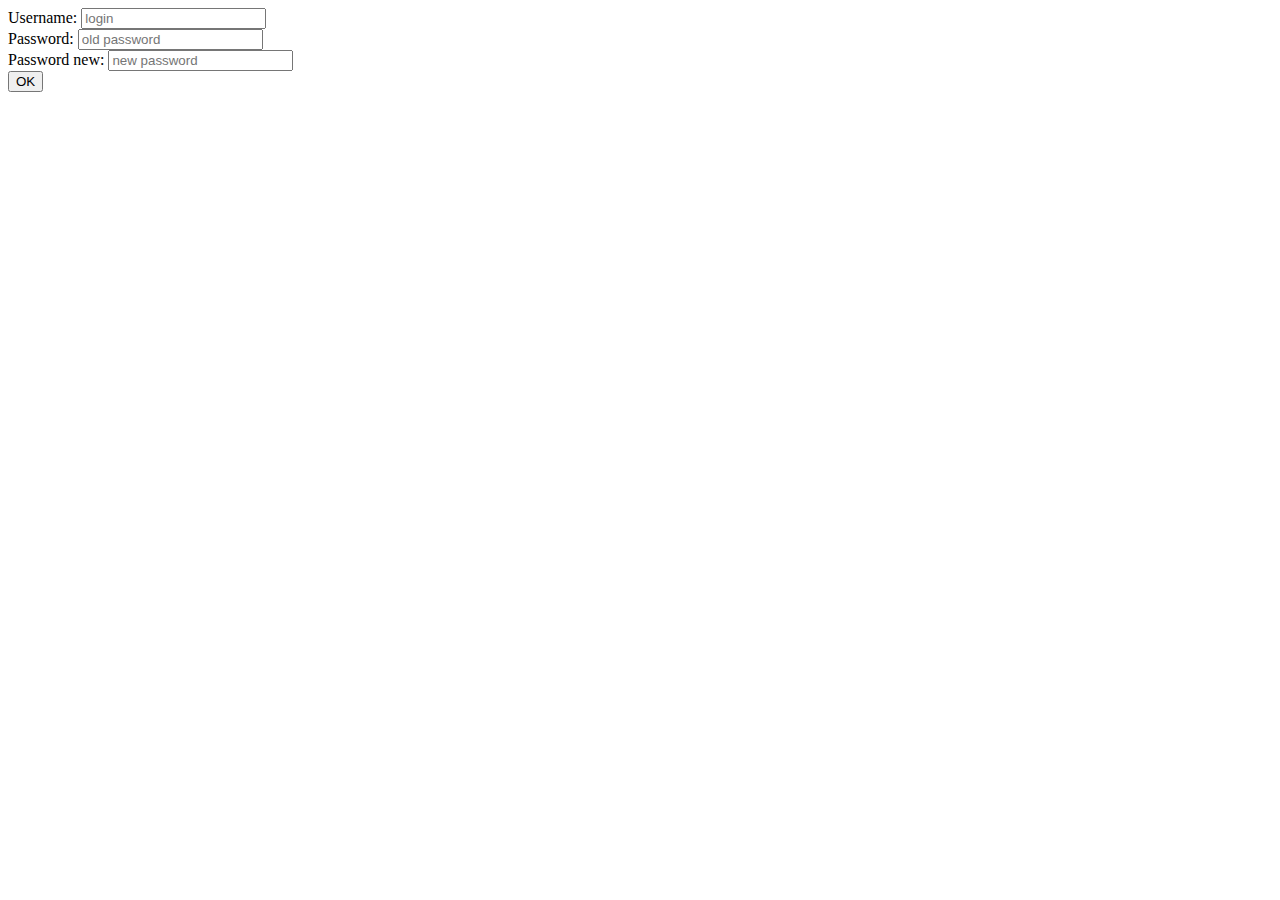
<file: Day04/ex02/index.html>
<html><body>
		<form method="post" action="modif.php">
			Username: <input type="text" name="login" placeholder="login" />
			<br />
			Password: <input type="password" name="oldpw" placeholder="old password" />
			<br />
			Password new: <input type="password" name="newpw" placeholder="new password" />
			<br />
			<input type="submit" name = "submit" value="OK" />
		</form>
</body></html>
</file>
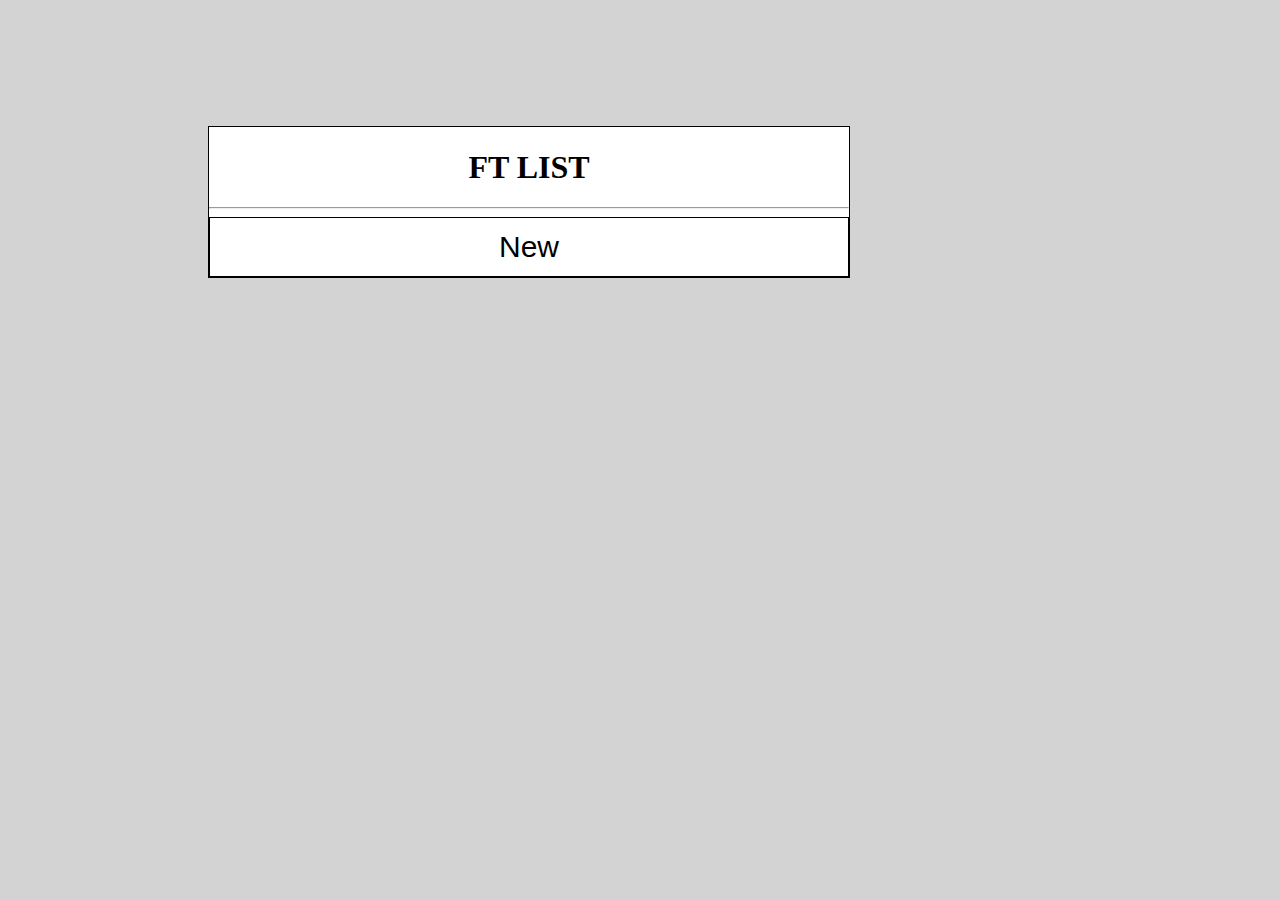
<file: Day09/ex02/index.html>
<!DOCTYPE html>
<html lang="en">
<head>
	<meta charset="UTF-8">
	<title>Todo List</title>
	<style>
	body
	{
		background-color: lightGray;
	}

	div.container
	{
		background-color: white;
		margin: 10% auto auto 200px;
		width: 50vw;
		border: 1px solid black;

	}
	div.ft_list
	{
	
	}
	div.entry
	{
		text-align: center;
		border: 1px solid lightGray;
		font-size:15px;
		padding: 10px 0 10px 0;
		
	}
	h1.title
	{
		text-align: center;
	}

	button.new
	{
		display: block;
		width:100%;
		height:60px;
		background-color:#ffffff;
		border:1px solid black;
		font-size:30px;
		float: right;
	}
	</style>
	<script src="todo.js"></script>
</head>
<body>
<div class="container">
	<h1 class="title"> FT LIST</h1>
	<hr>
	<div class="ft_list" id="ft_list">
		<button id="button_new" name="new" class="new">New</div>
		<div id="clear" style="clear: right;"></div>
	</div>
</div>
</body>
</html>
</file>
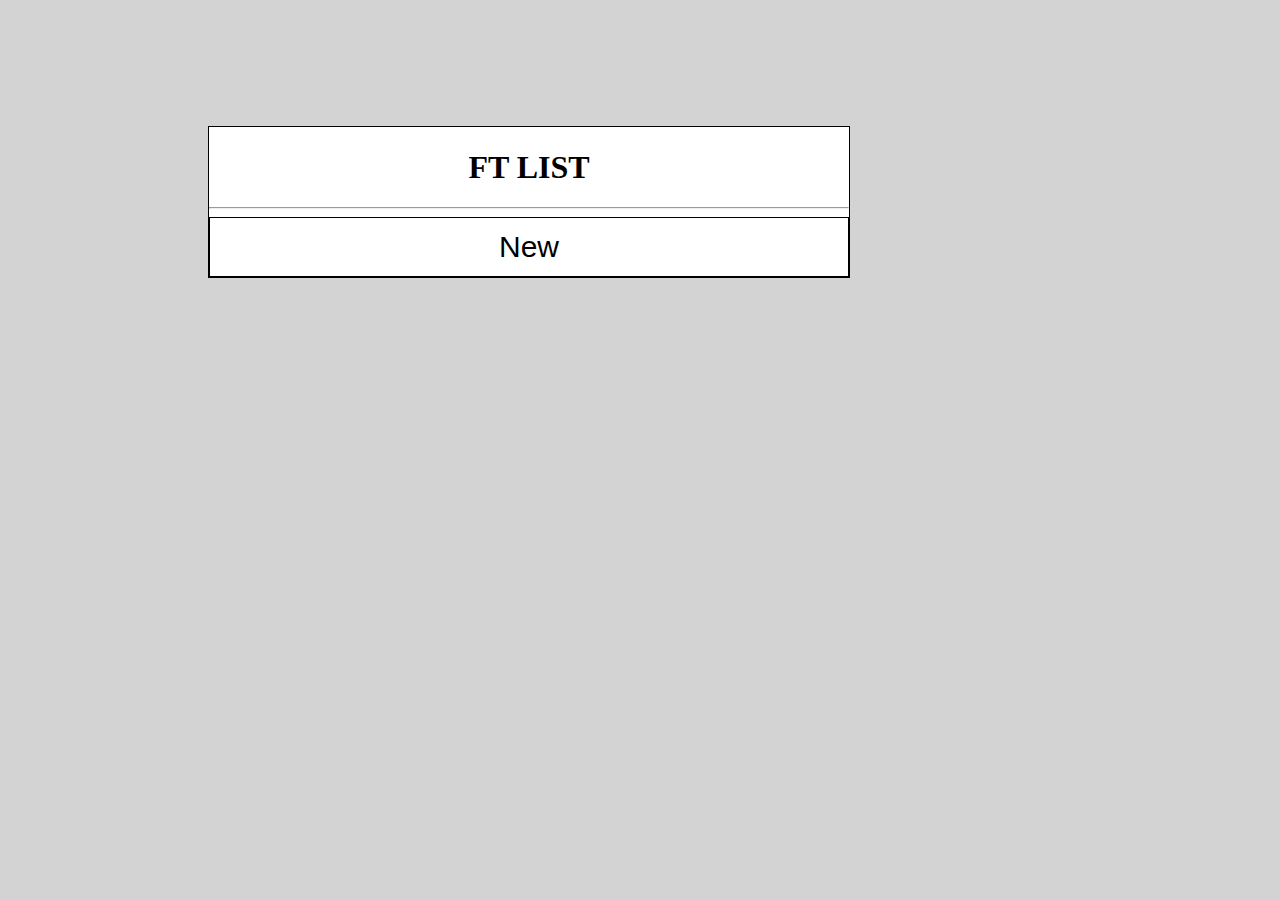
<file: Day09/ex02bis/index.html>
<!DOCTYPE html>
<html lang="en">
<head>
	<meta charset="UTF-8">
	<title>Todo List</title>
	<script   src="https://code.jquery.com/jquery-2.2.3.min.js"   integrity="sha256-a23g1Nt4dtEYOj7bR+vTu7+T8VP13humZFBJNIYoEJo="   crossorigin="anonymous"></script>
	<style>
	body
	{
		background-color: lightGray;
	}

	div.container
	{
		background-color: white;
		margin: 10% auto auto 200px;
		width: 50vw;
		border: 1px solid black;

	}
	div.ft_list
	{
	
	}
	div.entry
	{
		text-align: center;
		border: 1px solid lightGray;
		font-size:15px;
		padding: 10px 0 10px 0;
		
	}
	h1.title
	{
		text-align: center;
	}

	button.new
	{
		display: block;
		width:100%;
		height:60px;
		background-color:#ffffff;
		border:1px solid black;
		font-size:30px;
		float: right;
	}
	</style>
	<script src="todo.js"></script>
</head>
<body>
<div class="container">
	<h1 class="title"> FT LIST</h1>
	<hr>
	<div class="ft_list" id="ft_list">
		<button id="button_new" name="new" class="new">New</div>
		<div id="clear" style="clear: right;"></div>
	</div>
</div>
</body>
</html>
</file>
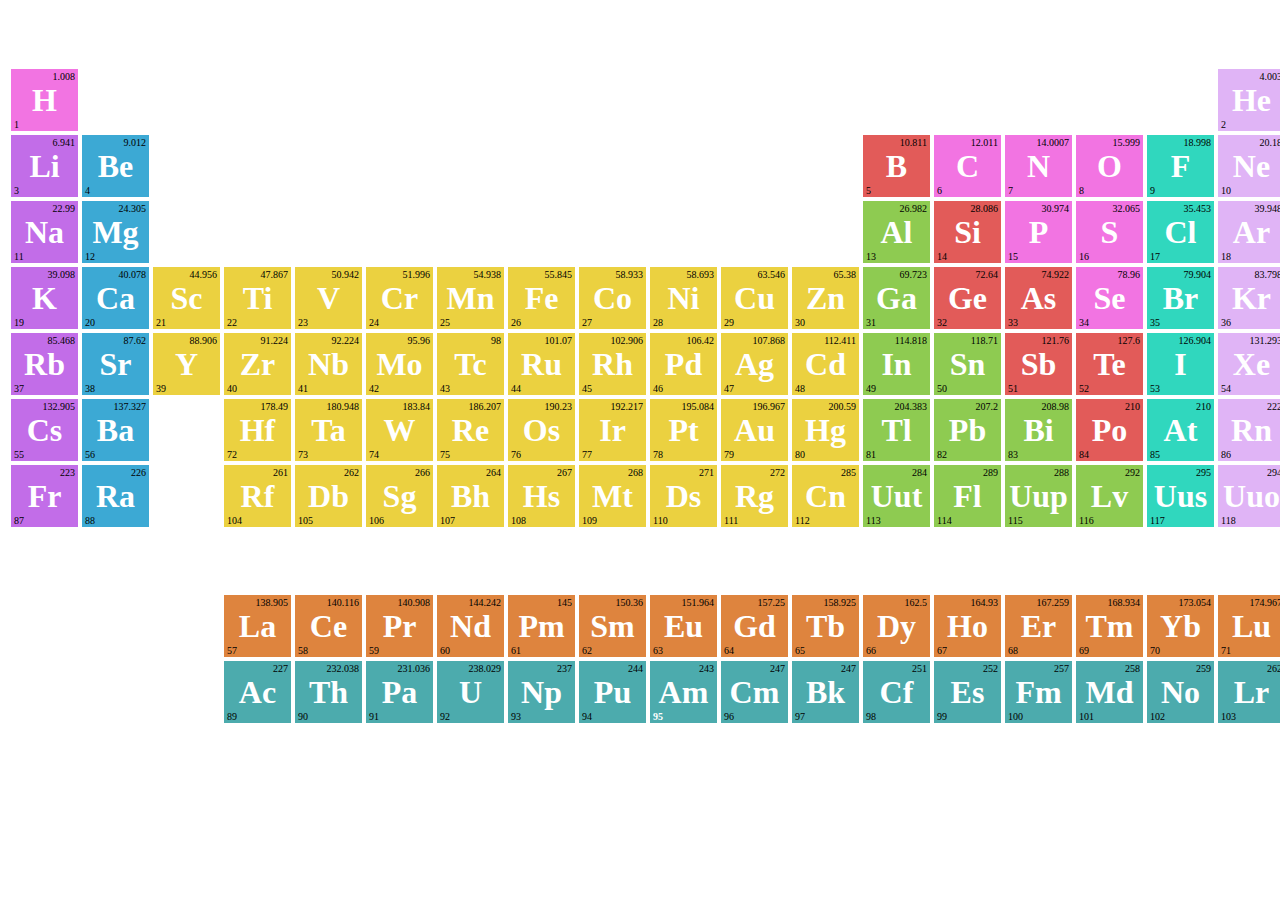
<file: Day00/ex01/mendeleiev.html>
<!DOCTYPE html>
<html>
<head>
	<meta charset="utf-8">
	<meta name="viewport" content="width=device-width">
	<title>Periodic Table</title>
	<style type="text/css">
		.hidden{
			border: none;
        }
		.nbr_weight {
			margin-right: 2px;
      		text-align: right;
		}
		.nbr_bottom {
			margin-left: 2px;
			text-align: left;
		}
        p {
			font-size: 10px;
			margin: 0;
		}
        .color_0 {
            background-color: #f166dfe7;
        }
        .color_1 {
			background-color: #dcabf5e3;
		}
		.color_2 {
			background-color: #bd60e6ea;
		}
        .color_3 {
			background-color: #28a0cfe7;
		}
        .color_4 {
			background-color: #df4b49e8;
		}
        .color_5 {
            background-color: #1bd3b7e7
        }
        .color_6 {
			background-color: #80c53be3;
		}
		.color_7 {
			background-color: #e9cd2fea;
		}
		.color_8 {
			background-color: #db792dea;
		}
		.color_9 {
			background-color: #2f9ea0dc;
		}
        td {
			width: 60px;
			height: 60px;
			border: 1px solid rgb(255, 255, 255);
		}
        .hed {
			color: #ffffff;
            font-size: 50px;
			text-align: center;
		}
        h1 {
			color: white;
			text-align: center;
            margin: 0;
        }
        table {
			width: 100%;
		}
        body {
			width: 100%;
			background-image: url(https://searchengineland.com/figz/wp-content/seloads/2016/03/periodic-table-elements-chemistry-ss-1920.jpg);
			background-size: 100%;
		}
	</style>
</head>
<body contenteditable="true">
	<div>
		<table>
			<h1 class="hed">Mendeleev's Periodic Table</h1>
			<!-- First row -->
			<tr>
				<td class="color_0">
					<div>
						<p class="nbr_weight">1.008</p>
						<h1>H</h1>
						<p class="nbr_bottom">1</p>
					</div>
				</td>
				<td colspan="16" class="hidden"></td>
				<td class="color_1">
					<div>
						<p class="nbr_weight">4.003</p>
						<h1>He</h1>
						<p class="nbr_bottom">2</p>
					</div>
				</td>
			</tr>
			<!-- Second row -->
			<tr>
				<td class="color_2">
					<div>
						<p class="nbr_weight">6.941</p>
						<h1>Li</h1>
						<p class="nbr_bottom">3</p>
					</div>
				</td>
				<td class="color_3">
					<div>
						<p class="nbr_weight">9.012</p>
						<h1>Be</h1>
						<p class="nbr_bottom">4</p>
					</div>
				</td>
				<td colspan="10" class="hidden"></td>
				<td class="color_4">
					<div>
						<p class="nbr_weight">10.811</p>
						<h1>B</h1>
						<p class="nbr_bottom">5</p>
					</div>
				</td>
				<td class="color_0">
					<div>
						<p class="nbr_weight">12.011</p>
						<h1>C</h1>
						<p class="nbr_bottom">6</p>
					</div>
				</td>
				<td class="color_0">
					<div>
						<p class="nbr_weight">14.0007</p>
						<h1>N</h1>
						<p class="nbr_bottom">7</p>
					</div>
				</td>
				<td class="color_0">
					<div>
						<p class="nbr_weight">15.999</p>
						<h1>O</h1>
						<p class="nbr_bottom">8</p>
					</div>
				</td>
				<td class="color_5">
					<div>
						<p class="nbr_weight">18.998</p>
						<h1>F</h1>
						<p class="nbr_bottom">9</p>
					</div>
				</td>
				<td class="color_1">
					<div>
						<p class="nbr_weight">20.18</p>
						<h1>Ne</h1>
						<p class="nbr_bottom">10</p>
					</div>
				</td>
			</tr>
			<!-- Third row -->
			<tr>
				<td class="color_2">
					<div>
						<p class="nbr_weight">22.99</p>
						<h1>Na</h1>
						<p class="nbr_bottom">11</p>
					</div>
				</td>
				<td class="color_3">
					<div>
						<p class="nbr_weight">24.305</p>
						<h1>Mg</h1>
						<p class="nbr_bottom">12</p>
					</div>
				</td>
				<td colspan="10" class="hidden"></td>
				<td class="color_6">
					<div>
						<p class="nbr_weight">26.982</p>
						<h1>Al</h1>
						<p class="nbr_bottom">13</p>
					</div>
				</td>
				<td class="color_4">
					<div>
						<p class="nbr_weight">28.086</p>
						<h1>Si</h1>
						<p class="nbr_bottom">14</p>
					</div>
				</td>
				<td class="color_0">
					<div>
						<p class="nbr_weight">30.974</p>
						<h1>P</h1>
						<p class="nbr_bottom">15</p>
					</div>
				</td>
				<td class="color_0">
					<div>
						<p class="nbr_weight">32.065</p>
						<h1>S</h1>
						<p class="nbr_bottom">16</p>
					</div>
				</td>
				<td class="color_5">
					<div>
						<p class="nbr_weight">35.453</p>
						<h1>Cl</h1>
						<p class="nbr_bottom">17</p>
					</div>
				</td>
				<td class="color_1">
					<div>
						<p class="nbr_weight">39.948</p>
						<h1>Ar</h1>
						<p class="nbr_bottom">18</p>
					</div>
				</td>
			</tr>
			<!-- Fourth row -->
			<tr>
				<td class="color_2">
					<div>
						<p class="nbr_weight">39.098</p>
						<h1>K</h1>
						<p class="nbr_bottom">19</p>
					</div>
				</td>
				<td class="color_3">
					<div>
						<p class="nbr_weight">40.078</p>
						<h1>Ca</h1>
						<p class="nbr_bottom">20</p>
					</div>
				</td>
				<td  class="color_7">
					<div>
						<p class="nbr_weight">44.956</p>
						<h1>Sc</h1>
						<p class="nbr_bottom">21</p>
					</div>
				</td>
				<td  class="color_7">
					<div>
						<p class="nbr_weight">47.867</p>
						<h1>Ti</h1>
						<p class="nbr_bottom">22</p>
					</div>
				</td>
				<td  class="color_7">
					<div>
						<p class="nbr_weight">50.942</p>
						<h1>V</h1>
						<p class="nbr_bottom">23</p>
					</div>
				</td>
				<td  class="color_7">
					<div>
						<p class="nbr_weight">51.996</p>
						<h1>Cr</h1>
						<p class="nbr_bottom">24</p>
					</div>
				</td>
				<td class="color_7">
					<div>
						<p class="nbr_weight">54.938</p>
						<h1>Mn</h1>
						<p class="nbr_bottom">25</p>
					</div>
				</td>
				<td  class="color_7">
					<div>
						<p class="nbr_weight">55.845</p>
						<h1>Fe</h1>
						<p class="nbr_bottom">26</p>
					</div>
				</td>
				<td  class="color_7">
					<div>
						<p class="nbr_weight">58.933</p>
						<h1>Co</h1>
						<p class="nbr_bottom">27</p>
					</div>
				</td>
				<td class="color_7">
					<div>
						<p class="nbr_weight">58.693</p>
						<h1>Ni</h1>
						<p class="nbr_bottom">28</p>
					</div>
				</td>
				<td  class="color_7">
					<div>
						<p class="nbr_weight">63.546</p>
						<h1>Cu</h1>
						<p class="nbr_bottom">29</p>
					</div>
				</td>
				<td  class="color_7">
					<div>
						<p class="nbr_weight">65.38</p>
						<h1>Zn</h1>
						<p class="nbr_bottom">30</p>
					</div>
				</td>
				<td class="color_6">
					<div>
						<p class="nbr_weight">69.723</p>
						<h1>Ga</h1>
						<p class="nbr_bottom">31</p>
					</div>
				</td>
				<td class="color_4">
					<div>
						<p class="nbr_weight">72.64</p>
						<h1>Ge</h1>
						<p class="nbr_bottom">32</p>
					</div>
				</td>
				<td class="color_4">
					<div>
						<p class="nbr_weight">74.922</p>
						<h1>As</h1>
						<p class="nbr_bottom">33</p>
					</div>
				</td>
				<td class="color_0">
					<div>
						<p class="nbr_weight">78.96</p>
						<h1>Se</h1>
						<p class="nbr_bottom">34</p>
					</div>
				</td>
				<td class="color_5">
					<div>
						<p class="nbr_weight">79.904</p>
						<h1>Br</h1>
						<p class="nbr_bottom">35</p>
					</div>
				</td>
				<td class="color_1">
					<div>
						<p class="nbr_weight">83.798</p>
						<h1>Kr</h1>
						<p class="nbr_bottom">36</p>
					</div>
				</td>
			</tr>
			<!-- Fifth row -->
			<tr>
				<td class="color_2">
					<div>
						<p class="nbr_weight">85.468</p>
						<h1>Rb</h1>
						<p class="nbr_bottom">37</p>
					</div>
				</td>
				<td class="color_3">
					<div>
						<p class="nbr_weight">87.62</p>
						<h1>Sr</h1>
						<p class="nbr_bottom">38</p>
					</div>
				</td>
				<td  class="color_7">
					<div>
						<p class="nbr_weight">88.906</p>
						<h1>Y</h1>
						<p class="nbr_bottom">39</p>
					</div>
				</td>
				<td  class="color_7">
					<div>
						<p class="nbr_weight">91.224</p>
						<h1>Zr</h1>
						<p class="nbr_bottom">40</p>
					</div>
				</td>
				<td  class="color_7">
					<div>
						<p class="nbr_weight">92.224</p>
						<h1>Nb</h1>
						<p class="nbr_bottom">41</p>
					</div>
				</td>
				<td  class="color_7">
					<div>
						<p class="nbr_weight">95.96</p>
						<h1>Mo</h1>
						<p class="nbr_bottom">42</p>
					</div>
				</td>
				<td  class="color_7">
					<div>
						<p class="nbr_weight">98</p>
						<h1>Tc</h1>
						<p class="nbr_bottom">43</p>
					</div>
				</td>
				<td  class="color_7">
					<div>
						<p class="nbr_weight">101.07</p>
						<h1>Ru</h1>
						<p class="nbr_bottom">44</p>
					</div>
				</td>
				<td  class="color_7">
					<div>
						<p class="nbr_weight">102.906</p>
						<h1>Rh</h1>
						<p class="nbr_bottom">45</p>
					</div>
				</td>
			    <td  class="color_7">
			        <div>
			          <p class="nbr_weight">106.42</p>
			          <h1>Pd</h1>
			          <p class="nbr_bottom">46</p>
			        </div>
			    </td>
			    <td  class="color_7">
			        <div>
			          <p class="nbr_weight">107.868</p>
			          <h1>Ag</h1>
			          <p class="nbr_bottom">47</p>
			        </div>
			    </td>
			    <td  class="color_7">
			        <div>
			          <p class="nbr_weight">112.411</p>
			          <h1>Cd</h1>
			          <p class="nbr_bottom">48</p>
			        </div>
			    </td>
			    <td class="color_6">
			        <div>
			          <p class="nbr_weight">114.818</p>
			          <h1>In</h1>
			          <p class="nbr_bottom">49</p>
			        </div>
			    </td>
			    <td class="color_6">
			        <div">
			          <p class="nbr_weight">118.71</p>
			          <h1>Sn</h1>
			          <p class="nbr_bottom">50</p>
			        </div>
			    </td>
			    <td class="color_4">
			        <div>
			          <p class="nbr_weight">121.76</p>
			          <h1>Sb</h1>
			          <p class="nbr_bottom">51</p>
			        </div>
			    </td>
			    <td class="color_4">
			        <div>
			          <p class="nbr_weight">127.6</p>
			          <h1>Te</h1>
			          <p class="nbr_bottom">52</p>
			        </div>
			    </td>
			    <td class="color_5">
			        <div>
			          <p class="nbr_weight">126.904</p>
			          <h1>I</h1>
			          <p class="nbr_bottom">53</p>
			        </div>
			    </td>
			    <td class="color_1">
			        <div>
			          <p class="nbr_weight">131.293</p>
			          <h1>Xe</h1>
			          <p class="nbr_bottom">54</p>
			        </div>
			    </td>
			    </tr>
    			<!-- Sixth row -->
			    <tr>
			      <td class="color_2">
			        <div>
			          <p class="nbr_weight">132.905</p>
			          <h1>Cs</h1>
			          <p class="nbr_bottom">55</p>
			        </div>
			      </td>
			      <td class="color_3">
			        <div>
			          <p class="nbr_weight">137.327</p>
			          <h1>Ba</h1>
			          <p class="nbr_bottom">56</p>
			        </div>
			      </td>
			      <td colspan="1" class="hidden"></td>
			      <td class="color_7">
			        <div>
			          <p class="nbr_weight">178.49</p>
			          <h1>Hf</h1>
			          <p class="nbr_bottom">72</p>
			        </div>
			      </td>
			      <td class="color_7">
			        <div>
			          <p class="nbr_weight">180.948</p>
			          <h1>Ta</h1>
			          <p class="nbr_bottom">73</p>
			        </div>
			      </td>
			      <td class="color_7">
			        <div>
			          <p class="nbr_weight">183.84</p>
			          <h1>W</h1>
			          <p class="nbr_bottom">74</p>
			        </div>
			      </td>
			      <td class="color_7">
			        <div>
			          <p class="nbr_weight">186.207</p>
			          <h1>Re</h1>
			          <p class="nbr_bottom">75</p>
			        </div>
			      </td>
			      <td class="color_7">
			        <div>
			          <p class="nbr_weight">190.23</p>
			          <h1>Os</h1>
			          <p class="nbr_bottom">76</p>
			        </div>
			      </td>
			      <td class="color_7">
			        <div>
			          <p class="nbr_weight">192.217</p>
			          <h1>Ir</h1>
			          <p class="nbr_bottom">77</p>
			        </div>
			      </td>
			      <td class="color_7">
			        <div>
			          <p class="nbr_weight">195.084</p>
			          <h1>Pt</h1>
			          <p class="nbr_bottom">78</p>
			        </div>
			      </td>
			      <td class="color_7">
			        <div>
			          <p class="nbr_weight">196.967</p>
			          <h1>Au</h1>
			          <p class="nbr_bottom">79</p>
			        </div>
			      </td>
			      <td class="color_7">
			        <div>
			          <p class="nbr_weight">200.59</p>
			          <h1>Hg</h1>
			          <p class="nbr_bottom">80</p>
			        </div>
			      </td>
			      <td class="color_6">
			        <div>
			          <p class="nbr_weight">204.383</p>
			          <h1>Tl</h1>
			          <p class="nbr_bottom">81</p>
			        </div>
			      </td>
			      <td class="color_6">
			        <div>
			          <p class="nbr_weight">207.2</p>
			          <h1>Pb</h1>
			          <p class="nbr_bottom">82</p>
			        </div>
			      </td>
			      <td class="color_6">
			        <div>
			          <p class="nbr_weight">208.98</p>
			          <h1>Bi</h1>
			          <p class="nbr_bottom">83</p>
			        </div>
			      </td>
			      <td class="color_4">
			        <div>
			          <p class="nbr_weight">210</p>
			          <h1>Po</h1>
			          <p class="nbr_bottom">84</p>
			        </div>
			      </td>
			      <td class="color_5">
			        <div>
			          <p class="nbr_weight">210</p>
			          <h1>At</h1>
			          <p class="nbr_bottom">85</p>
			        </div>
			      </td>
			      <td class="color_1">
			        <div>
			          <p class="nbr_weight">222</p>
			          <h1>Rn</h1>
			          <p class="nbr_bottom">86</p>
			        </div>
			      </td>
			    </tr>
			    <!-- Seventh row -->
			    <tr>
			      <td class="color_2">
			        <div>
			          <p class="nbr_weight">223</p>
			          <h1>Fr</h1>
			          <p class="nbr_bottom">87</p>
			        </div>
			      </td>
			      <td class="color_3">
			        <div>
			          <p class="nbr_weight">226</p>
			          <h1>Ra</h1>
			          <p class="nbr_bottom">88</p>
			        </div>
                  </td>
                  <td colspan="1" class="hidden"></td>
			      <td  class="color_7">
			        <div>
			          <p class="nbr_weight">261</p>
			          <h1>Rf</h1>
			          <p class="nbr_bottom">104</p>
			        </div>
			      </td>
			      <td  class="color_7">
			        <div>
			          <p class="nbr_weight">262</p>
			          <h1>Db</h1>
			          <p class="nbr_bottom">105</p>
			        </div>
			      </td>
			      <td  class="color_7">
			        <div>
			          <p class="nbr_weight">266</p>
			          <h1>Sg</h1>
			          <p class="nbr_bottom">106</p>
			        </div>
			      </td>
			      <td  class="color_7">
			        <div>
			          <p class="nbr_weight">264</p>
			          <h1>Bh</h1>
			          <p class="nbr_bottom">107</p>
			        </div>
			      </td>
			      <td  class="color_7">
			        <div>
			          <p class="nbr_weight">267</p>
			          <h1>Hs</h1>
			          <p class="nbr_bottom">108</p>
			        </div>
			      </td>
			      <td class="color_7">
			        <div>
			          <p class="nbr_weight">268</p>
			          <h1>Mt</h1>
			          <p class="nbr_bottom">109</p>
			        </div>
			      </td>
			      <td class="color_7">
			        <div>
			          <p class="nbr_weight">271</p>
			          <h1>Ds</h1>
			          <p class="nbr_bottom">110</p>
			        </div>
			      </td>
			      <td class="color_7">
			        <div>
			          <p class="nbr_weight">272</p>
			          <h1>Rg</h1>
			          <p class="nbr_bottom">111</p>
			        </div>
			      </td>
			      <td class="color_7">
			        <div>
			          <p class="nbr_weight">285</p>
			          <h1>Cn</h1>
			          <p class="nbr_bottom">112</p>
			        </div>
			      </td>
			      <td class="color_6">
			        <div>
			          <p class="nbr_weight">284</p>
			          <h1>Uut</h1>
			          <p class="nbr_bottom">113</p>
			        </div>
			      </td>
			      <td class="color_6">
			        <div>
			          <p class="nbr_weight">289</p>
			          <h1>Fl</h1>
			          <p class="nbr_bottom">114</p>
			        </div>
			      </td>
			      <td class="color_6">
			        <div>
			          <p class="nbr_weight">288</p>
			          <h1>Uup</h1>
			          <p class="nbr_bottom">115</p>
			        </div>
			      </td>
			      <td class="color_6">
			        <div>
			          <p class="nbr_weight">292</p>
			          <h1>Lv</h1>
			          <p class="nbr_bottom">116</p>
			        </div>
			      </td>
			      <td class="color_5">
			        <div>
			          <p class="nbr_weight">295</p>
			          <h1>Uus</h1>
			          <p class="nbr_bottom">117</p>
			        </div>
			      </td>
			      <td class="color_1">
			        <div>
			          <p class="nbr_weight">294</p>
			          <h1>Uuo</h1>
			          <p class="nbr_bottom">118</p>
			        </div>
			      </td>
			    </tr>
			    <!-- Eighth row -->
			    <tr>
                    <td colspan="18" class="hidden"></td>
			    </tr>
				<!-- Ninth row -->
			    <tr>
			      <td colspan="3" class="hidden"></td>
			      <td class="color_8">
			        <div>
			          <p class="nbr_weight">138.905</p>
			          <h1>La</h1>
			          <p class="nbr_bottom">57</p>
			        </div>
			      </td>
			      <td class="color_8">
			        <div>
			          <p class="nbr_weight">140.116</p>
			          <h1>Ce</h1>
			          <p class="nbr_bottom">58</p>
			        </div>
			      </td>
			      <td class="color_8">
			        <div>
			          <p class="nbr_weight">140.908</p>
			          <h1>Pr</h1>
			          <p class="nbr_bottom">59</p>
			        </div>
			      </td>
			      <td class="color_8">
			        <div>
			          <p class="nbr_weight">144.242</p>
			          <h1>Nd</h1>
			          <p class="nbr_bottom">60</p>
			        </div>
			      </td>
			      <td class="color_8">
			        <div>
			          <p class="nbr_weight">145</p>
			          <h1>Pm</h1>
			          <p class="nbr_bottom">61</p>
			        </div>
			      </td>
			      <td class="color_8">
			        <div>
			          <p class="nbr_weight">150.36</p>
			          <h1>Sm</h1>
			          <p class="nbr_bottom">62</p>
			        </div>
			      </td>
			      <td class="color_8">
			        <div>
			          <p class="nbr_weight">151.964</p>
			          <h1>Eu</h1>
			          <p class="nbr_bottom">63</p>
			        </div>
			      </td>
			      <td class="color_8">
			        <div>
			          <p class="nbr_weight">157.25</p>
			          <h1>Gd</h1>
			          <p class="nbr_bottom">64</p>
			        </div>
			      </td>
			      <td class="color_8">
			        <div>
			          <p class="nbr_weight">158.925</p>
			          <h1>Tb</h1>
			          <p class="nbr_bottom">65</p>
			        </div>
			      </td>
			      <td class="color_8">
			        <div>
			          <p class="nbr_weight">162.5</p>
			          <h1>Dy</h1>
			          <p class="nbr_bottom">66</p>
			        </div>
			      </td>
			      <td class="color_8">
			        <div>
			          <p class="nbr_weight">164.93</p>
			          <h1>Ho</h1>
			          <p class="nbr_bottom">67</p>
			        </div>
			      </td>
			      <td class="color_8">
			        <div>
			          <p class="nbr_weight">167.259</p>
			          <h1>Er</h1>
			          <p class="nbr_bottom">68</p>
			        </div>
			      </td>
			      <td class="color_8">
			        <div>
			          <p class="nbr_weight">168.934</p>
			          <h1>Tm</h1>
			          <p class="nbr_bottom">69</p>
			        </div>
			      </td>
			      <td class="color_8">
			        <div>
			          <p class="nbr_weight">173.054</p>
			          <h1>Yb</h1>
			          <p class="nbr_bottom">70</p>
			        </div>
			      </td>
			      <td class="color_8">
			        <div>
			          <p class="nbr_weight">174.967</p>
			          <h1>Lu</h1>
			          <p class="nbr_bottom">71</p>
			        </div>
			      </td>
			    </tr>
			    <!-- Tenth row -->
			    <tr>
			      <td colspan="3" class="hidden"></td>
			      <td class="color_9">
			        <div>
			          <p class="nbr_weight">227</p>
			          <h1>Ac</h1>
			          <p class="nbr_bottom">89</p>
			        </div>
			      </td>
			      <td class="color_9">
			        <div>
			          <p class="nbr_weight">232.038</p>
			          <h1>Th</h1>
			          <p class="nbr_bottom">90</p>
			        </div>
			      </td>
			      <td class="color_9">
			        <div>
			          <p class="nbr_weight">231.036</p>
			          <h1>Pa</h1>
			          <p class="nbr_bottom">91</p>
			        </div>
			      </td>
			      <td class="color_9">
			        <div>
			          <p class="nbr_weight">238.029</p>
			          <h1>U</h1>
			          <p class="nbr_bottom">92</p>
			        </div>
			      </td>
			      <td class="color_9">
			        <div>
			          <p class="nbr_weight">237</p>
			          <h1>Np</h1>
			          <p class="nbr_bottom">93</p>
			        </div>
			      </td>
			      <td class="color_9">
			        <div>
			          <p class="nbr_weight">244</p>
			          <h1>Pu</h1>
			          <p class="nbr_bottom">94</p>
			        </div>
			      </td>
			      <td class="color_9">
			        <div>
			          <p class="nbr_weight">243</p>
			          <h1>Am</h>
			          <p class="nbr_bottom">95</p>
			        </div>
			      </td>
			      <td class="color_9">
			        <div>
			          <p class="nbr_weight">247</p>
			          <h1>Cm</h1>
			          <p class="nbr_bottom">96</p>
			        </div>
			      </td>
			      <td class="color_9">
			        <div>
			          <p class="nbr_weight">247</p>
			          <h1>Bk</h1>
			          <p class="nbr_bottom">97</p>
			        </div>
			      </td>
			      <td class="color_9">
			        <div>
			          <p class="nbr_weight">251</p>
			          <h1>Cf</h1>
			          <p class="nbr_bottom">98</p>
			        </div>
			      </td>
			      <td class="color_9">
			        <div>
			          <p class="nbr_weight">252</p>
			          <h1>Es</h1>
			          <p class="nbr_bottom">99</p>
			        </div>
			      </td>
			      <td class="color_9">
			        <div>
			          <p class="nbr_weight">257</p>
			          <h1>Fm</h1>
			          <p class="nbr_bottom">100</p>
			        </div>
			      </td>
			      <td class="color_9">
			        <div>
			          <p class="nbr_weight">258</p>
			          <h1>Md</h1>
			          <p class="nbr_bottom">101</p>
			        </div>
			      </td>
			      <td class="color_9">
			        <div>
			          <p class="nbr_weight">259</p>
			          <h1>No</h1>
			          <p class="nbr_bottom">102</p>
			        </div>
			      </td>
			      <td class="color_9">
			        <div>
			          <p class="nbr_weight">262</p>
			          <h1>Lr</h1>
			          <p class="nbr_bottom">103</p>
			        </div>
			      </td>
				</tr>
		</table>
	</div>
</body>
</html>
</file>
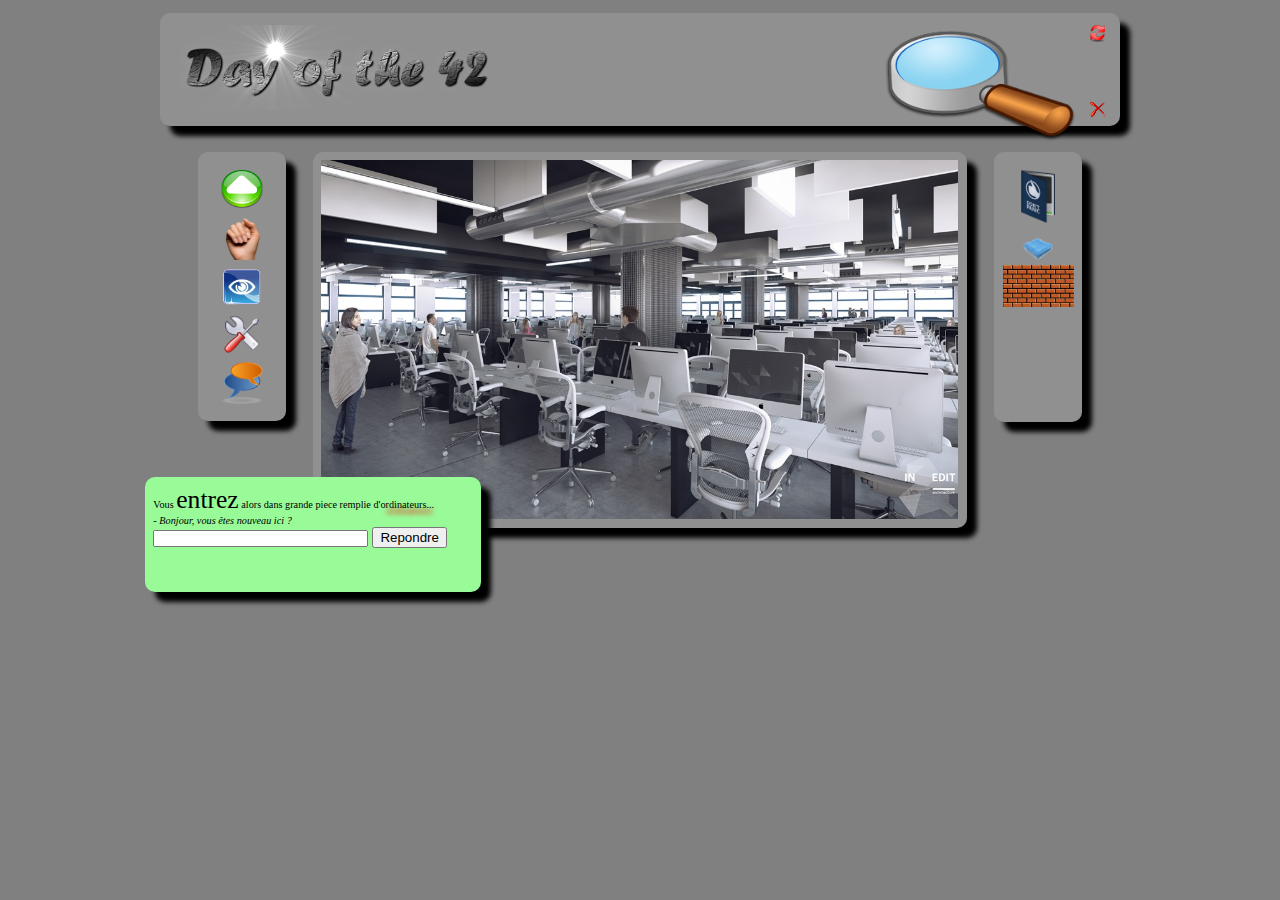
<file: Day00/ex02/doft.html>
<!DOCTYPE html>
<html style="background-color: grey;">
<head>
    <title>Day of the 42</title>
    <meta charset="utf-8">
    <link  href="doft.css" rel="stylesheet" type="text/css">
</head>
<body>
    <div class="gray-block top-block">
        <img src="resources/day_of_the_42.png" id="day42"/>
        <div id="top-right">
            <a href="http://www.disney.com/" target="_blank">
                <img src="resources/reload.png" id="reload"/>
            </a>
            <a href="https://www.relaischateaux.com/" target="_blank">
                <img src="resources/close.gif" id="close"/>
            </a>
        </div>
        <img src="resources/loupe.png" id="loupe"/>
    </div>
    <div class="center">
        <div class="gray-block left-block">
            <img src="resources/arrow.png" id="arrow"/>
		    <img src="resources/main.png" id="main"/>
		    <img src="resources/oeil.png" id="oeil"/>
		    <img src="resources/outil.png" id="outil"/>
		    <img src="resources/chat-icon.png" id="chat-icon"/>
        </div>
        <div class="gray-block mid-block">
            <img src="resources/cluster.jpg" id="cluster"/>
            <a href="http://www.ikea.com/" id="ikea" target="_blank"></a>
	      	<a href="https://www.apple.com/" id="apple" target="_blank"></a>
        </div>
        <div class="gray-block right-block">
            <img src="resources/book.png" id="book"/>
            <img src="resources/towel.png" id="towel"/>
            <div id="bricks">
                <img src="resources/brick.jpg" class="brick"/>
                <img src="resources/brick.jpg" class="brick"/>
            </div>
        </div>
        <div class ="green-block">
            <p>Vous <span id="big-word">entrez</span> alors dans grande piece remplie d'<span id="ordinateurs">ordinateurs</span>...</p>
            <p id="italic">- Bonjour, vous êtes nouveau ici ?</p>
            <form>
                    <input type="text" id="form">
                    <input type="submit" value="Repondre" id="repondre">
            </form>
        </div>
    </div>
</body>
</html>
</file>
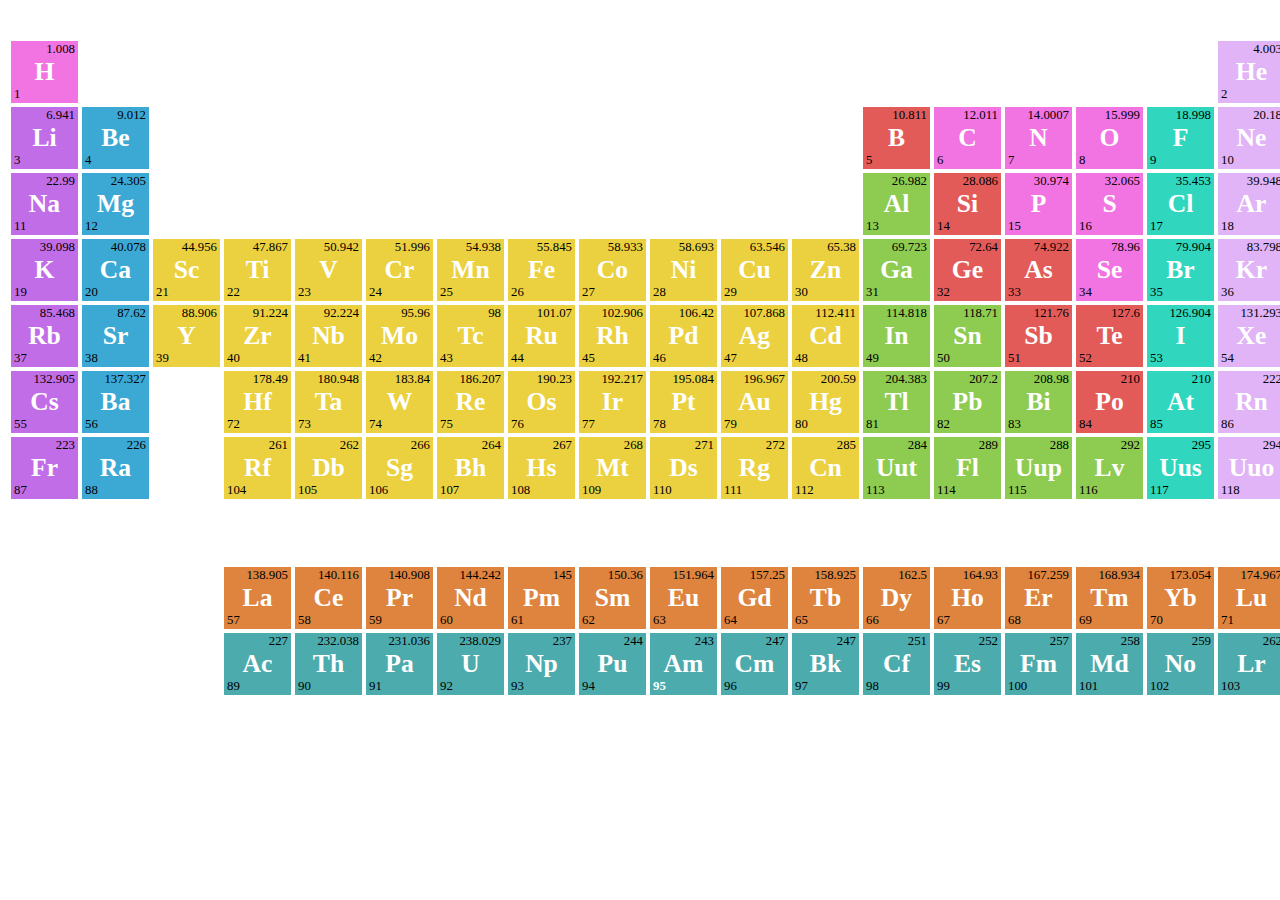
<file: Day00/ex03/responsive.html>
<!DOCTYPE html>
<html>
<head>
	<meta charset="utf-8">
	<meta name="viewport" content="width=device-width">
	<link rel="stylesheet" type="text/css" href="responsive.css">
	<title>Periodic Table</title>
</head>
<body contenteditable="true">
	<div>
		<table>
			<h1 class="hed">Mendeleev's Periodic Table</h1>
			<!-- First row -->
			<tr>
				<td class="color_0">
					<div>
						<p class="nbr_weight">1.008</p>
						<h1>H</h1>
						<p class="nbr_bottom">1</p>
					</div>
				</td>
				<td colspan="16" class="hidden"></td>
				<td class="color_1">
					<div>
						<p class="nbr_weight">4.003</p>
						<h1>He</h1>
						<p class="nbr_bottom">2</p>
					</div>
				</td>
			</tr>
			<!-- Second row -->
			<tr>
				<td class="color_2">
					<div>
						<p class="nbr_weight">6.941</p>
						<h1>Li</h1>
						<p class="nbr_bottom">3</p>
					</div>
				</td>
				<td class="color_3">
					<div>
						<p class="nbr_weight">9.012</p>
						<h1>Be</h1>
						<p class="nbr_bottom">4</p>
					</div>
				</td>
				<td colspan="10" class="hidden"></td>
				<td class="color_4">
					<div>
						<p class="nbr_weight">10.811</p>
						<h1>B</h1>
						<p class="nbr_bottom">5</p>
					</div>
				</td>
				<td class="color_0">
					<div>
						<p class="nbr_weight">12.011</p>
						<h1>C</h1>
						<p class="nbr_bottom">6</p>
					</div>
				</td>
				<td class="color_0">
					<div>
						<p class="nbr_weight">14.0007</p>
						<h1>N</h1>
						<p class="nbr_bottom">7</p>
					</div>
				</td>
				<td class="color_0">
					<div>
						<p class="nbr_weight">15.999</p>
						<h1>O</h1>
						<p class="nbr_bottom">8</p>
					</div>
				</td>
				<td class="color_5">
					<div>
						<p class="nbr_weight">18.998</p>
						<h1>F</h1>
						<p class="nbr_bottom">9</p>
					</div>
				</td>
				<td class="color_1">
					<div>
						<p class="nbr_weight">20.18</p>
						<h1>Ne</h1>
						<p class="nbr_bottom">10</p>
					</div>
				</td>
			</tr>
			<!-- Third row -->
			<tr>
				<td class="color_2">
					<div>
						<p class="nbr_weight">22.99</p>
						<h1>Na</h1>
						<p class="nbr_bottom">11</p>
					</div>
				</td>
				<td class="color_3">
					<div>
						<p class="nbr_weight">24.305</p>
						<h1>Mg</h1>
						<p class="nbr_bottom">12</p>
					</div>
				</td>
				<td colspan="10" class="hidden"></td>
				<td class="color_6">
					<div>
						<p class="nbr_weight">26.982</p>
						<h1>Al</h1>
						<p class="nbr_bottom">13</p>
					</div>
				</td>
				<td class="color_4">
					<div>
						<p class="nbr_weight">28.086</p>
						<h1>Si</h1>
						<p class="nbr_bottom">14</p>
					</div>
				</td>
				<td class="color_0">
					<div>
						<p class="nbr_weight">30.974</p>
						<h1>P</h1>
						<p class="nbr_bottom">15</p>
					</div>
				</td>
				<td class="color_0">
					<div>
						<p class="nbr_weight">32.065</p>
						<h1>S</h1>
						<p class="nbr_bottom">16</p>
					</div>
				</td>
				<td class="color_5">
					<div>
						<p class="nbr_weight">35.453</p>
						<h1>Cl</h1>
						<p class="nbr_bottom">17</p>
					</div>
				</td>
				<td class="color_1">
					<div>
						<p class="nbr_weight">39.948</p>
						<h1>Ar</h1>
						<p class="nbr_bottom">18</p>
					</div>
				</td>
			</tr>
			<!-- Fourth row -->
			<tr>
				<td class="color_2">
					<div>
						<p class="nbr_weight">39.098</p>
						<h1>K</h1>
						<p class="nbr_bottom">19</p>
					</div>
				</td>
				<td class="color_3">
					<div>
						<p class="nbr_weight">40.078</p>
						<h1>Ca</h1>
						<p class="nbr_bottom">20</p>
					</div>
				</td>
				<td  class="color_7">
					<div>
						<p class="nbr_weight">44.956</p>
						<h1>Sc</h1>
						<p class="nbr_bottom">21</p>
					</div>
				</td>
				<td  class="color_7">
					<div>
						<p class="nbr_weight">47.867</p>
						<h1>Ti</h1>
						<p class="nbr_bottom">22</p>
					</div>
				</td>
				<td  class="color_7">
					<div>
						<p class="nbr_weight">50.942</p>
						<h1>V</h1>
						<p class="nbr_bottom">23</p>
					</div>
				</td>
				<td  class="color_7">
					<div>
						<p class="nbr_weight">51.996</p>
						<h1>Cr</h1>
						<p class="nbr_bottom">24</p>
					</div>
				</td>
				<td class="color_7">
					<div>
						<p class="nbr_weight">54.938</p>
						<h1>Mn</h1>
						<p class="nbr_bottom">25</p>
					</div>
				</td>
				<td  class="color_7">
					<div>
						<p class="nbr_weight">55.845</p>
						<h1>Fe</h1>
						<p class="nbr_bottom">26</p>
					</div>
				</td>
				<td  class="color_7">
					<div>
						<p class="nbr_weight">58.933</p>
						<h1>Co</h1>
						<p class="nbr_bottom">27</p>
					</div>
				</td>
				<td class="color_7">
					<div>
						<p class="nbr_weight">58.693</p>
						<h1>Ni</h1>
						<p class="nbr_bottom">28</p>
					</div>
				</td>
				<td  class="color_7">
					<div>
						<p class="nbr_weight">63.546</p>
						<h1>Cu</h1>
						<p class="nbr_bottom">29</p>
					</div>
				</td>
				<td  class="color_7">
					<div>
						<p class="nbr_weight">65.38</p>
						<h1>Zn</h1>
						<p class="nbr_bottom">30</p>
					</div>
				</td>
				<td class="color_6">
					<div>
						<p class="nbr_weight">69.723</p>
						<h1>Ga</h1>
						<p class="nbr_bottom">31</p>
					</div>
				</td>
				<td class="color_4">
					<div>
						<p class="nbr_weight">72.64</p>
						<h1>Ge</h1>
						<p class="nbr_bottom">32</p>
					</div>
				</td>
				<td class="color_4">
					<div>
						<p class="nbr_weight">74.922</p>
						<h1>As</h1>
						<p class="nbr_bottom">33</p>
					</div>
				</td>
				<td class="color_0">
					<div>
						<p class="nbr_weight">78.96</p>
						<h1>Se</h1>
						<p class="nbr_bottom">34</p>
					</div>
				</td>
				<td class="color_5">
					<div>
						<p class="nbr_weight">79.904</p>
						<h1>Br</h1>
						<p class="nbr_bottom">35</p>
					</div>
				</td>
				<td class="color_1">
					<div>
						<p class="nbr_weight">83.798</p>
						<h1>Kr</h1>
						<p class="nbr_bottom">36</p>
					</div>
				</td>
			</tr>
			<!-- Fifth row -->
			<tr>
				<td class="color_2">
					<div>
						<p class="nbr_weight">85.468</p>
						<h1>Rb</h1>
						<p class="nbr_bottom">37</p>
					</div>
				</td>
				<td class="color_3">
					<div>
						<p class="nbr_weight">87.62</p>
						<h1>Sr</h1>
						<p class="nbr_bottom">38</p>
					</div>
				</td>
				<td  class="color_7">
					<div>
						<p class="nbr_weight">88.906</p>
						<h1>Y</h1>
						<p class="nbr_bottom">39</p>
					</div>
				</td>
				<td  class="color_7">
					<div>
						<p class="nbr_weight">91.224</p>
						<h1>Zr</h1>
						<p class="nbr_bottom">40</p>
					</div>
				</td>
				<td  class="color_7">
					<div>
						<p class="nbr_weight">92.224</p>
						<h1>Nb</h1>
						<p class="nbr_bottom">41</p>
					</div>
				</td>
				<td  class="color_7">
					<div>
						<p class="nbr_weight">95.96</p>
						<h1>Mo</h1>
						<p class="nbr_bottom">42</p>
					</div>
				</td>
				<td  class="color_7">
					<div>
						<p class="nbr_weight">98</p>
						<h1>Tc</h1>
						<p class="nbr_bottom">43</p>
					</div>
				</td>
				<td  class="color_7">
					<div>
						<p class="nbr_weight">101.07</p>
						<h1>Ru</h1>
						<p class="nbr_bottom">44</p>
					</div>
				</td>
				<td  class="color_7">
					<div>
						<p class="nbr_weight">102.906</p>
						<h1>Rh</h1>
						<p class="nbr_bottom">45</p>
					</div>
				</td>
			    <td  class="color_7">
			        <div>
			          <p class="nbr_weight">106.42</p>
			          <h1>Pd</h1>
			          <p class="nbr_bottom">46</p>
			        </div>
			    </td>
			    <td  class="color_7">
			        <div>
			          <p class="nbr_weight">107.868</p>
			          <h1>Ag</h1>
			          <p class="nbr_bottom">47</p>
			        </div>
			    </td>
			    <td  class="color_7">
			        <div>
			          <p class="nbr_weight">112.411</p>
			          <h1>Cd</h1>
			          <p class="nbr_bottom">48</p>
			        </div>
			    </td>
			    <td class="color_6">
			        <div>
			          <p class="nbr_weight">114.818</p>
			          <h1>In</h1>
			          <p class="nbr_bottom">49</p>
			        </div>
			    </td>
			    <td class="color_6">
			        <div">
			          <p class="nbr_weight">118.71</p>
			          <h1>Sn</h1>
			          <p class="nbr_bottom">50</p>
			        </div>
			    </td>
			    <td class="color_4">
			        <div>
			          <p class="nbr_weight">121.76</p>
			          <h1>Sb</h1>
			          <p class="nbr_bottom">51</p>
			        </div>
			    </td>
			    <td class="color_4">
			        <div>
			          <p class="nbr_weight">127.6</p>
			          <h1>Te</h1>
			          <p class="nbr_bottom">52</p>
			        </div>
			    </td>
			    <td class="color_5">
			        <div>
			          <p class="nbr_weight">126.904</p>
			          <h1>I</h1>
			          <p class="nbr_bottom">53</p>
			        </div>
			    </td>
			    <td class="color_1">
			        <div>
			          <p class="nbr_weight">131.293</p>
			          <h1>Xe</h1>
			          <p class="nbr_bottom">54</p>
			        </div>
			    </td>
			    </tr>
    			<!-- Sixth row -->
			    <tr>
			      <td class="color_2">
			        <div>
			          <p class="nbr_weight">132.905</p>
			          <h1>Cs</h1>
			          <p class="nbr_bottom">55</p>
			        </div>
			      </td>
			      <td class="color_3">
			        <div>
			          <p class="nbr_weight">137.327</p>
			          <h1>Ba</h1>
			          <p class="nbr_bottom">56</p>
			        </div>
			      </td>
			      <td colspan="1" class="hidden"></td>
			      <td class="color_7">
			        <div>
			          <p class="nbr_weight">178.49</p>
			          <h1>Hf</h1>
			          <p class="nbr_bottom">72</p>
			        </div>
			      </td>
			      <td class="color_7">
			        <div>
			          <p class="nbr_weight">180.948</p>
			          <h1>Ta</h1>
			          <p class="nbr_bottom">73</p>
			        </div>
			      </td>
			      <td class="color_7">
			        <div>
			          <p class="nbr_weight">183.84</p>
			          <h1>W</h1>
			          <p class="nbr_bottom">74</p>
			        </div>
			      </td>
			      <td class="color_7">
			        <div>
			          <p class="nbr_weight">186.207</p>
			          <h1>Re</h1>
			          <p class="nbr_bottom">75</p>
			        </div>
			      </td>
			      <td class="color_7">
			        <div>
			          <p class="nbr_weight">190.23</p>
			          <h1>Os</h1>
			          <p class="nbr_bottom">76</p>
			        </div>
			      </td>
			      <td class="color_7">
			        <div>
			          <p class="nbr_weight">192.217</p>
			          <h1>Ir</h1>
			          <p class="nbr_bottom">77</p>
			        </div>
			      </td>
			      <td class="color_7">
			        <div>
			          <p class="nbr_weight">195.084</p>
			          <h1>Pt</h1>
			          <p class="nbr_bottom">78</p>
			        </div>
			      </td>
			      <td class="color_7">
			        <div>
			          <p class="nbr_weight">196.967</p>
			          <h1>Au</h1>
			          <p class="nbr_bottom">79</p>
			        </div>
			      </td>
			      <td class="color_7">
			        <div>
			          <p class="nbr_weight">200.59</p>
			          <h1>Hg</h1>
			          <p class="nbr_bottom">80</p>
			        </div>
			      </td>
			      <td class="color_6">
			        <div>
			          <p class="nbr_weight">204.383</p>
			          <h1>Tl</h1>
			          <p class="nbr_bottom">81</p>
			        </div>
			      </td>
			      <td class="color_6">
			        <div>
			          <p class="nbr_weight">207.2</p>
			          <h1>Pb</h1>
			          <p class="nbr_bottom">82</p>
			        </div>
			      </td>
			      <td class="color_6">
			        <div>
			          <p class="nbr_weight">208.98</p>
			          <h1>Bi</h1>
			          <p class="nbr_bottom">83</p>
			        </div>
			      </td>
			      <td class="color_4">
			        <div>
			          <p class="nbr_weight">210</p>
			          <h1>Po</h1>
			          <p class="nbr_bottom">84</p>
			        </div>
			      </td>
			      <td class="color_5">
			        <div>
			          <p class="nbr_weight">210</p>
			          <h1>At</h1>
			          <p class="nbr_bottom">85</p>
			        </div>
			      </td>
			      <td class="color_1">
			        <div>
			          <p class="nbr_weight">222</p>
			          <h1>Rn</h1>
			          <p class="nbr_bottom">86</p>
			        </div>
			      </td>
			    </tr>
			    <!-- Seventh row -->
			    <tr>
			      <td class="color_2">
			        <div>
			          <p class="nbr_weight">223</p>
			          <h1>Fr</h1>
			          <p class="nbr_bottom">87</p>
			        </div>
			      </td>
			      <td class="color_3">
			        <div>
			          <p class="nbr_weight">226</p>
			          <h1>Ra</h1>
			          <p class="nbr_bottom">88</p>
			        </div>
                  </td>
                  <td colspan="1" class="hidden"></td>
			      <td  class="color_7">
			        <div>
			          <p class="nbr_weight">261</p>
			          <h1>Rf</h1>
			          <p class="nbr_bottom">104</p>
			        </div>
			      </td>
			      <td  class="color_7">
			        <div>
			          <p class="nbr_weight">262</p>
			          <h1>Db</h1>
			          <p class="nbr_bottom">105</p>
			        </div>
			      </td>
			      <td  class="color_7">
			        <div>
			          <p class="nbr_weight">266</p>
			          <h1>Sg</h1>
			          <p class="nbr_bottom">106</p>
			        </div>
			      </td>
			      <td  class="color_7">
			        <div>
			          <p class="nbr_weight">264</p>
			          <h1>Bh</h1>
			          <p class="nbr_bottom">107</p>
			        </div>
			      </td>
			      <td  class="color_7">
			        <div>
			          <p class="nbr_weight">267</p>
			          <h1>Hs</h1>
			          <p class="nbr_bottom">108</p>
			        </div>
			      </td>
			      <td class="color_7">
			        <div>
			          <p class="nbr_weight">268</p>
			          <h1>Mt</h1>
			          <p class="nbr_bottom">109</p>
			        </div>
			      </td>
			      <td class="color_7">
			        <div>
			          <p class="nbr_weight">271</p>
			          <h1>Ds</h1>
			          <p class="nbr_bottom">110</p>
			        </div>
			      </td>
			      <td class="color_7">
			        <div>
			          <p class="nbr_weight">272</p>
			          <h1>Rg</h1>
			          <p class="nbr_bottom">111</p>
			        </div>
			      </td>
			      <td class="color_7">
			        <div>
			          <p class="nbr_weight">285</p>
			          <h1>Cn</h1>
			          <p class="nbr_bottom">112</p>
			        </div>
			      </td>
			      <td class="color_6">
			        <div>
			          <p class="nbr_weight">284</p>
			          <h1>Uut</h1>
			          <p class="nbr_bottom">113</p>
			        </div>
			      </td>
			      <td class="color_6">
			        <div>
			          <p class="nbr_weight">289</p>
			          <h1>Fl</h1>
			          <p class="nbr_bottom">114</p>
			        </div>
			      </td>
			      <td class="color_6">
			        <div>
			          <p class="nbr_weight">288</p>
			          <h1>Uup</h1>
			          <p class="nbr_bottom">115</p>
			        </div>
			      </td>
			      <td class="color_6">
			        <div>
			          <p class="nbr_weight">292</p>
			          <h1>Lv</h1>
			          <p class="nbr_bottom">116</p>
			        </div>
			      </td>
			      <td class="color_5">
			        <div>
			          <p class="nbr_weight">295</p>
			          <h1>Uus</h1>
			          <p class="nbr_bottom">117</p>
			        </div>
			      </td>
			      <td class="color_1">
			        <div>
			          <p class="nbr_weight">294</p>
			          <h1>Uuo</h1>
			          <p class="nbr_bottom">118</p>
			        </div>
			      </td>
			    </tr>
			    <!-- Eighth row -->
			    <tr>
                    <td colspan="18" class="hidden"></td>
			    </tr>
				<!-- Ninth row -->
			    <tr>
			      <td colspan="3" class="hidden"></td>
			      <td class="color_8">
			        <div>
			          <p class="nbr_weight">138.905</p>
			          <h1>La</h1>
			          <p class="nbr_bottom">57</p>
			        </div>
			      </td>
			      <td class="color_8">
			        <div>
			          <p class="nbr_weight">140.116</p>
			          <h1>Ce</h1>
			          <p class="nbr_bottom">58</p>
			        </div>
			      </td>
			      <td class="color_8">
			        <div>
			          <p class="nbr_weight">140.908</p>
			          <h1>Pr</h1>
			          <p class="nbr_bottom">59</p>
			        </div>
			      </td>
			      <td class="color_8">
			        <div>
			          <p class="nbr_weight">144.242</p>
			          <h1>Nd</h1>
			          <p class="nbr_bottom">60</p>
			        </div>
			      </td>
			      <td class="color_8">
			        <div>
			          <p class="nbr_weight">145</p>
			          <h1>Pm</h1>
			          <p class="nbr_bottom">61</p>
			        </div>
			      </td>
			      <td class="color_8">
			        <div>
			          <p class="nbr_weight">150.36</p>
			          <h1>Sm</h1>
			          <p class="nbr_bottom">62</p>
			        </div>
			      </td>
			      <td class="color_8">
			        <div>
			          <p class="nbr_weight">151.964</p>
			          <h1>Eu</h1>
			          <p class="nbr_bottom">63</p>
			        </div>
			      </td>
			      <td class="color_8">
			        <div>
			          <p class="nbr_weight">157.25</p>
			          <h1>Gd</h1>
			          <p class="nbr_bottom">64</p>
			        </div>
			      </td>
			      <td class="color_8">
			        <div>
			          <p class="nbr_weight">158.925</p>
			          <h1>Tb</h1>
			          <p class="nbr_bottom">65</p>
			        </div>
			      </td>
			      <td class="color_8">
			        <div>
			          <p class="nbr_weight">162.5</p>
			          <h1>Dy</h1>
			          <p class="nbr_bottom">66</p>
			        </div>
			      </td>
			      <td class="color_8">
			        <div>
			          <p class="nbr_weight">164.93</p>
			          <h1>Ho</h1>
			          <p class="nbr_bottom">67</p>
			        </div>
			      </td>
			      <td class="color_8">
			        <div>
			          <p class="nbr_weight">167.259</p>
			          <h1>Er</h1>
			          <p class="nbr_bottom">68</p>
			        </div>
			      </td>
			      <td class="color_8">
			        <div>
			          <p class="nbr_weight">168.934</p>
			          <h1>Tm</h1>
			          <p class="nbr_bottom">69</p>
			        </div>
			      </td>
			      <td class="color_8">
			        <div>
			          <p class="nbr_weight">173.054</p>
			          <h1>Yb</h1>
			          <p class="nbr_bottom">70</p>
			        </div>
			      </td>
			      <td class="color_8">
			        <div>
			          <p class="nbr_weight">174.967</p>
			          <h1>Lu</h1>
			          <p class="nbr_bottom">71</p>
			        </div>
			      </td>
			    </tr>
			    <!-- Tenth row -->
			    <tr>
			      <td colspan="3" class="hidden"></td>
			      <td class="color_9">
			        <div>
			          <p class="nbr_weight">227</p>
			          <h1>Ac</h1>
			          <p class="nbr_bottom">89</p>
			        </div>
			      </td>
			      <td class="color_9">
			        <div>
			          <p class="nbr_weight">232.038</p>
			          <h1>Th</h1>
			          <p class="nbr_bottom">90</p>
			        </div>
			      </td>
			      <td class="color_9">
			        <div>
			          <p class="nbr_weight">231.036</p>
			          <h1>Pa</h1>
			          <p class="nbr_bottom">91</p>
			        </div>
			      </td>
			      <td class="color_9">
			        <div>
			          <p class="nbr_weight">238.029</p>
			          <h1>U</h1>
			          <p class="nbr_bottom">92</p>
			        </div>
			      </td>
			      <td class="color_9">
			        <div>
			          <p class="nbr_weight">237</p>
			          <h1>Np</h1>
			          <p class="nbr_bottom">93</p>
			        </div>
			      </td>
			      <td class="color_9">
			        <div>
			          <p class="nbr_weight">244</p>
			          <h1>Pu</h1>
			          <p class="nbr_bottom">94</p>
			        </div>
			      </td>
			      <td class="color_9">
			        <div>
			          <p class="nbr_weight">243</p>
			          <h1>Am</h>
			          <p class="nbr_bottom">95</p>
			        </div>
			      </td>
			      <td class="color_9">
			        <div>
			          <p class="nbr_weight">247</p>
			          <h1>Cm</h1>
			          <p class="nbr_bottom">96</p>
			        </div>
			      </td>
			      <td class="color_9">
			        <div>
			          <p class="nbr_weight">247</p>
			          <h1>Bk</h1>
			          <p class="nbr_bottom">97</p>
			        </div>
			      </td>
			      <td class="color_9">
			        <div>
			          <p class="nbr_weight">251</p>
			          <h1>Cf</h1>
			          <p class="nbr_bottom">98</p>
			        </div>
			      </td>
			      <td class="color_9">
			        <div>
			          <p class="nbr_weight">252</p>
			          <h1>Es</h1>
			          <p class="nbr_bottom">99</p>
			        </div>
			      </td>
			      <td class="color_9">
			        <div>
			          <p class="nbr_weight">257</p>
			          <h1>Fm</h1>
			          <p class="nbr_bottom">100</p>
			        </div>
			      </td>
			      <td class="color_9">
			        <div>
			          <p class="nbr_weight">258</p>
			          <h1>Md</h1>
			          <p class="nbr_bottom">101</p>
			        </div>
			      </td>
			      <td class="color_9">
			        <div>
			          <p class="nbr_weight">259</p>
			          <h1>No</h1>
			          <p class="nbr_bottom">102</p>
			        </div>
			      </td>
			      <td class="color_9">
			        <div>
			          <p class="nbr_weight">262</p>
			          <h1>Lr</h1>
			          <p class="nbr_bottom">103</p>
			        </div>
			      </td>
				</tr>
		</table>
	</div>
</body>
</html>
</file>
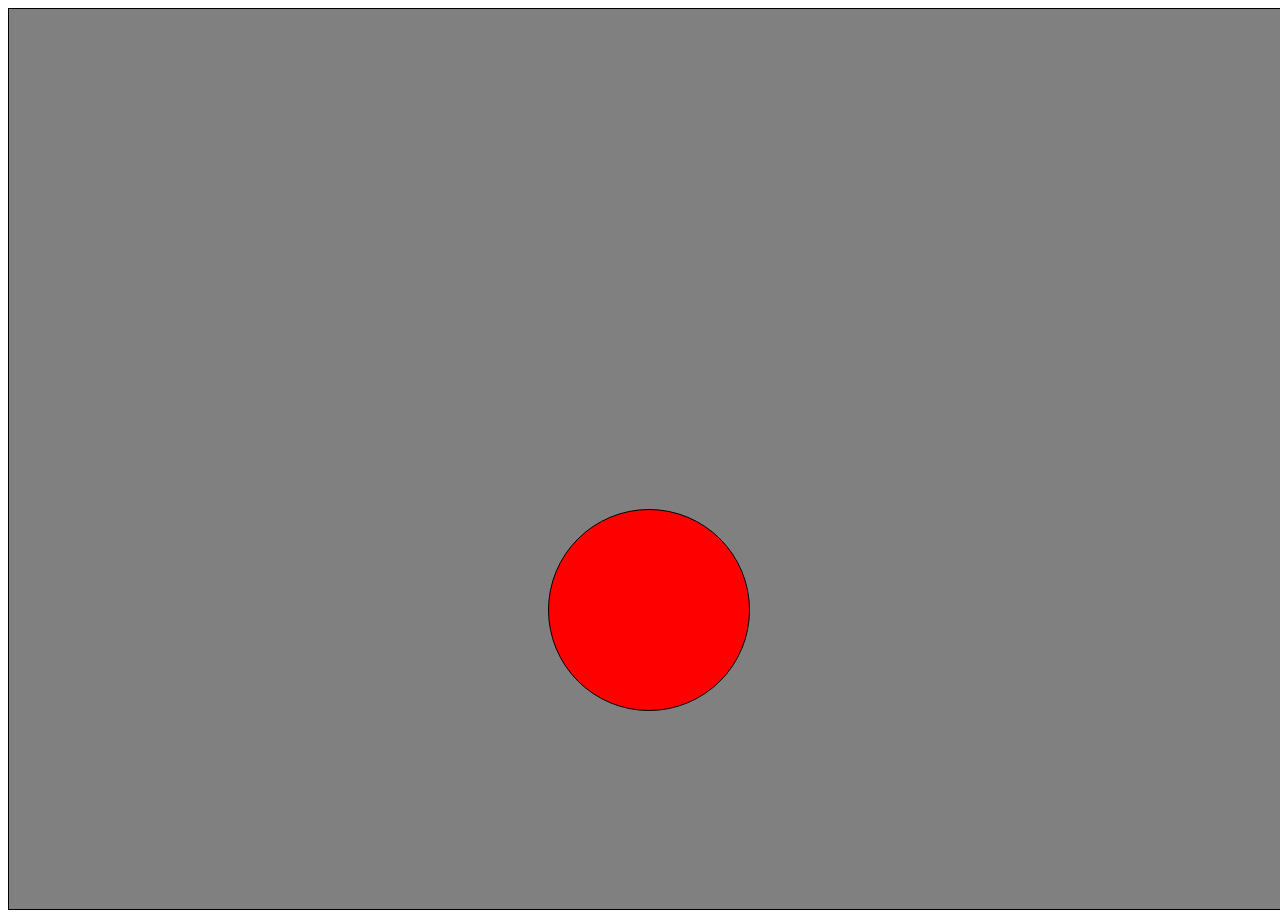
<file: Day09/ex00/balloon.html>
<!DOCTYPE html>
<html lang="en">
<head>
	<meta charset="UTF-8">
	<title>balloon</title>
	<style>
	div.container
	{
	    height: 100vh;
		width:  100vw;
		background-color: grey;
		margin: 0px;
		border: 1px solid black;
	}
	div.balloon
	{
		width: 200px;
		height: 200px;
		background-color: red;
		margin: 500px auto;
		border: 1px solid black;
		border-radius: 50%;
	}
	</style>
	<script>
		var color = {0: '#ff0000', 1: '#00ff00', 2: '#0000ff'};
		var color_index = 0;
		var balloon;
		var size = 200;

		window.onload = function () {
			balloon = document.querySelector("#balloon");
			balloon.addEventListener("click", onClick);
			balloon.addEventListener("mouseleave", onLeave);
		}	
		
		function onClick()
		{
			size += 10;
			if (size > 420)
			{
				size = 200;
				color_index = 0;
			}
			color_index++;
			if (color_index > 2)
				color_index = 0;
			updateBalloon();
		}

		function onLeave()
		{
			size -= 5;
			if (size < 200)
			{
				size = 200;
			}
			color_index--;
			if (color_index < 0)
				color_index = 2;
			updateBalloon();
		}

		function updateBalloon()
		{
			balloon.style.width = size + 'px';
			balloon.style.height = size + 'px';
			balloon.style.backgroundColor = color[color_index];
		}
	</script>
</head>
<body>
<div class="container">
	<div class="balloon" id="balloon">
	
	</div>
</div>
</body>
</html>
</file>
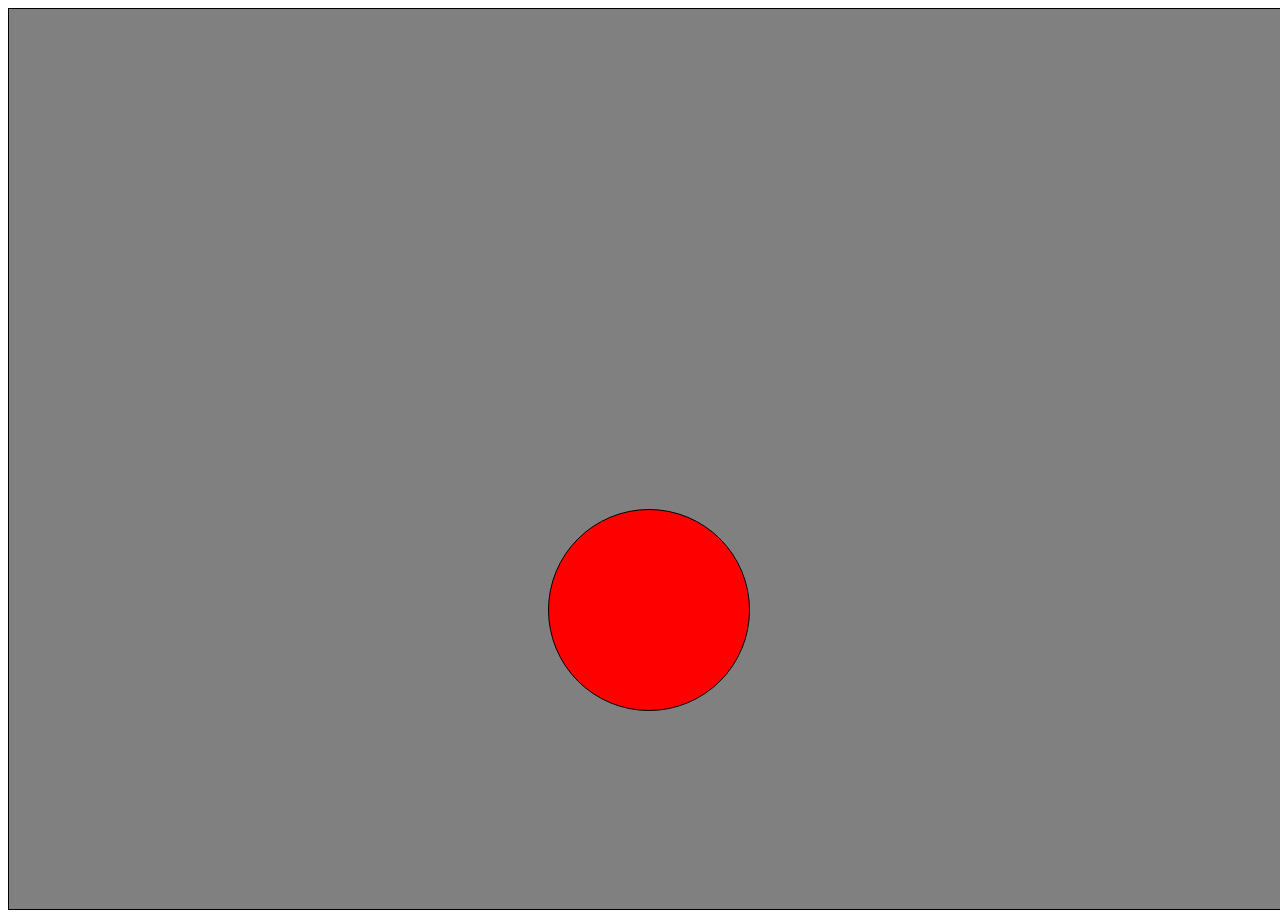
<file: Day09/ex00bis/balloon.html>
<!DOCTYPE html>
<html lang="en">
<head>
	<meta charset="UTF-8">
	<title>balloon</title>
	<style>
	div.container
	{
	    height: 100vh;
		width:  100vw;
		background-color: grey;
		margin: 0px;
		border: 1px solid black;
	}
	div.balloon
	{
		width: 200px;
		height: 200px;
		background-color: red;
		margin: 500px auto;
		border: 1px solid black;
		border-radius: 50%;
	}
	</style>
	<script src="https://ajax.googleapis.com/ajax/libs/jquery/3.3.1/jquery.min.js"></script>
	<script>
		var color = {0: '#ff0000', 1: '#00ff00', 2: '#0000ff'};
		var color_index = 0;
		var balloon;
		var size = 200;

		$(document).ready(function(){
			balloon = $('#balloon');
			balloon.click(onClick);
			balloon.mouseleave(onLeave);
		});

		function onClick()
		{
			size += 10;
			if (size > 420)
			{
				size = 200;
				color_index = 0;
			}
			color_index++;
			if (color_index > 2)
				color_index = 0;
			updateBalloon();
		}

		function onLeave()
		{
			size -= 5;
			if (size < 200)
			{
				size = 200;
			}
			color_index--;
			if (color_index < 0)
				color_index = 2;
			updateBalloon();
		}

		function updateBalloon()
		{
			balloon.css('height', size);
			balloon.css('width', size);
			balloon.css('backgroundColor', color[color_index]);
		}
	</script>
</head>
<body>
<div class="container">
	<div class="balloon" id="balloon">
	
	</div>
</div>
</body>
</html>
</file>
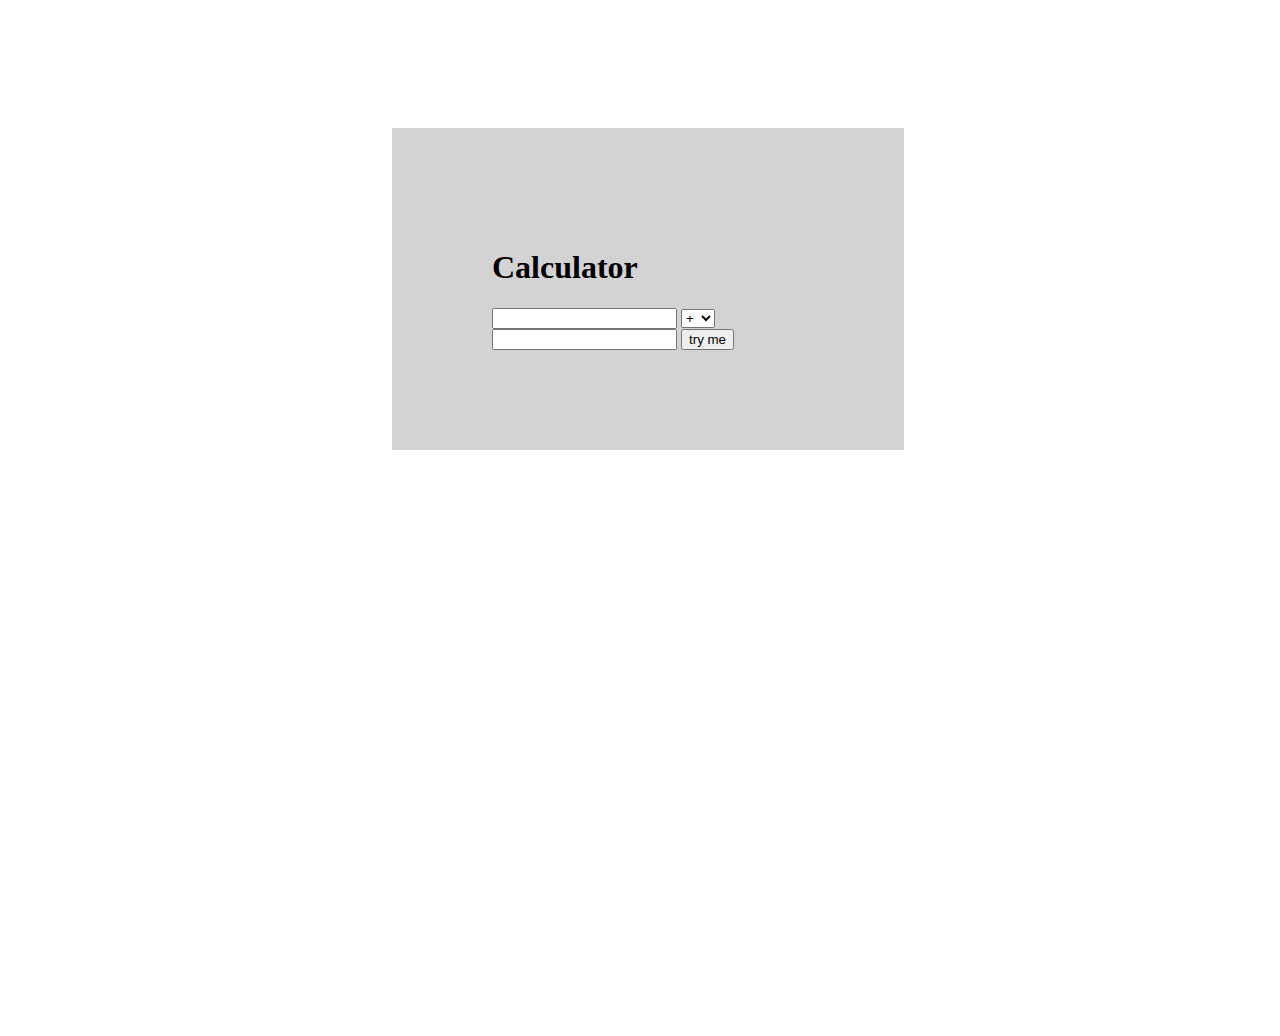
<file: Day09/ex01/calc.html>
<!DOCTYPE html>
<html lang="en">
<head>
	<meta charset="UTF-8">
	<title>Calc</title>
	<style>
	div.container
	{
		width: 100vw;
		height: 100vh;
	}
	div.calc
	{
		margin: 10% 30% 30% 30%;
		padding: 100px;
		background-color: lightGrey;
	}
	</style>
	<script>
	var	left;
	var right;
	var op;
	var calc;
	
	window.onload = function ()
	{
		left = document.getElementById("left");
		right = document.getElementById("right");
		op = document.getElementById("op");
		calc = document.getElementById("calc");
		calc.addEventListener("submit", calculate);
		window.setInterval(sendAlert, 30000);
	}

	function val_check(l, r)
	{
		if (l >= 0 && r >= 0)	
			return true;
		return false;
	}

	function calculate()
	{
		event.preventDefault();	
		var l = Number(left.value);
		var r = Number(right.value);
		if (!val_check(l, r))
		{
			alert('Error :(');
			return ;
		}
		switch (op.value)
		{
			case ("add"):
				  show(l + r);
				  break;
			case ("min"):
				  show(l - r);
				  break;
			case ("mul"):
				  show(l * r);
				  break;
			case ("div"):
				  if (r == 0)
					  show("It’s over 9000!");
				  else
				  	show(l / r);
				  break;
			case ("mod"):
				  if (r == 0)
					  show("It’s over 9000!");
				  else
				  	show(l % r);
				  break;
			default:
				  show("Error!");
		}
	}
	
	function show(res)
	{
		alert(res);
		console.log(res);
	}

	function sendAlert()
	{
		alert('Please, use me...');
	}
	</script>
</head>
<body>
	
	<div class="container">
		<div class="calc">
			<h1>Calculator</h1>
			<form action="" id="calc">
				<input type="text" id="left" value="">
				<select id="op">
					<option value="add">+</option>
					<option value="min">-</option>
					<option value="mul">×</option>
					<option value="div">÷</option>
					<option value="mod">%</option>
				</select>
				<input type="text" id="right" value="">
				<input type="submit" value="try me">
			</form>
		</div>
	</div>
</body>
</html>
</file>
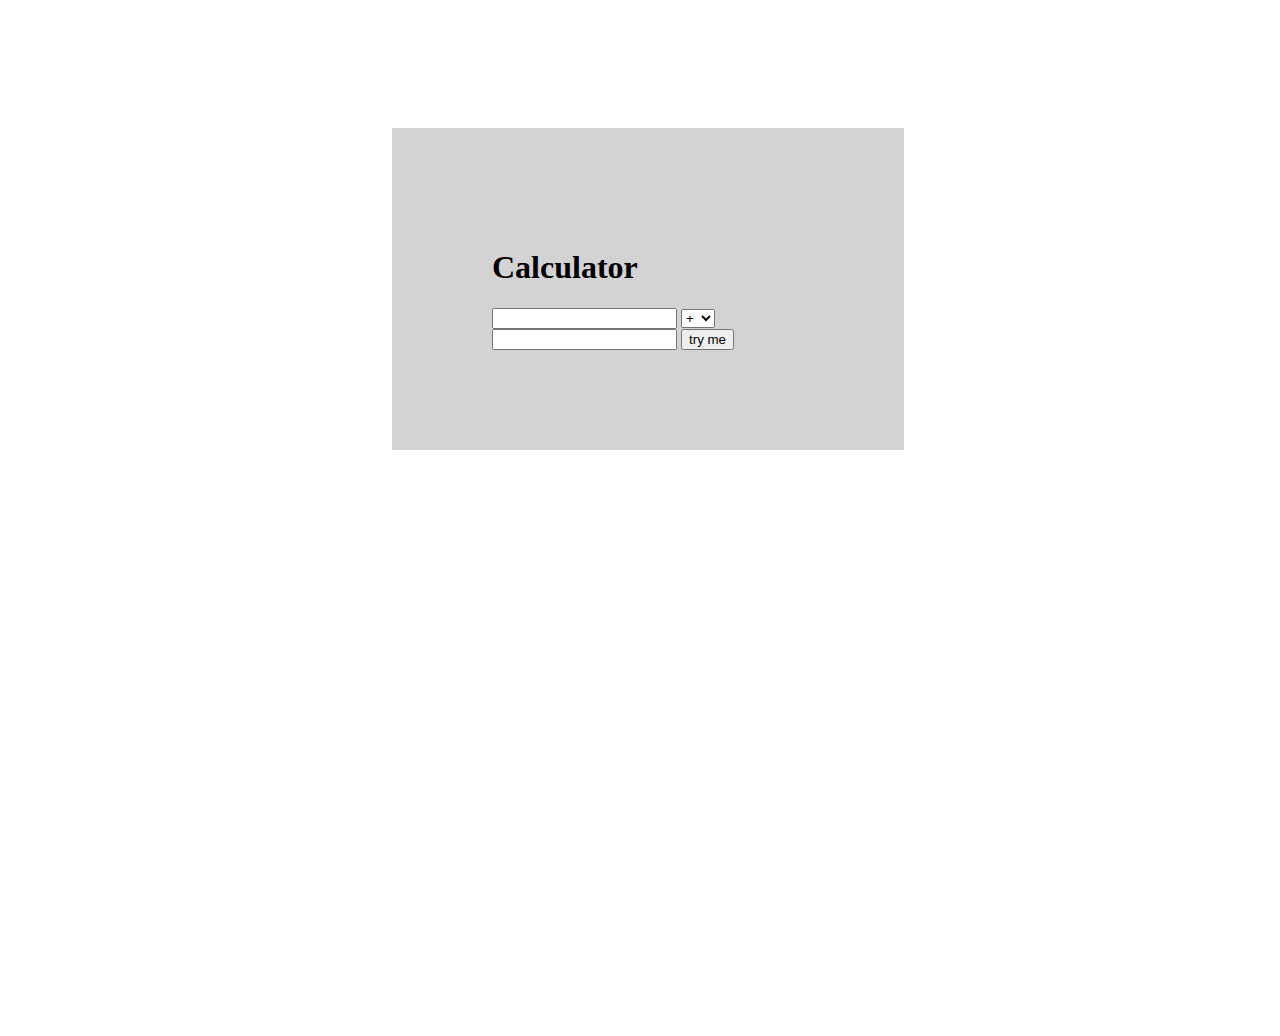
<file: Day09/ex01bis/calc.html>
<!DOCTYPE html>
<html lang="en">
<head>
	<meta charset="UTF-8">
	<title>Calc</title>
	<script   src="https://code.jquery.com/jquery-2.2.3.min.js"   integrity="sha256-a23g1Nt4dtEYOj7bR+vTu7+T8VP13humZFBJNIYoEJo="   crossorigin="anonymous"></script>
	<style>
	div.container
	{
		width: 100vw;
		height: 100vh;
	}
	div.calc
	{
		margin: 10% 30% 30% 30%;
		padding: 100px;
		background-color: lightGrey;
	}
	</style>
	<script>
	var	left;
	var right;
	var op;
	var calc;
	
	$(document).ready(function ()
	{
		left = $('#left');
		right = $('#right');
		op = $('#op');
		calc = $('#calc')
		calc.submit(calculate);
		window.setInterval(sendAlert, 30000);
	});

	function val_check(l, r)
	{
		if (l >= 0 && r >= 0)	
			return true;
		return false;
	}

	function calculate()
	{
		event.preventDefault();	
		var l = Number(left.val());
		var r = Number(right.val());
		if (!val_check(l, r))
		{
			alert('Error :(');
			return ;
		}
		switch (op.val())
		{
			case ("add"):
				  show(l + r);
				  break;
			case ("min"):
				  show(l - r);
				  break;
			case ("mul"):
				  show(l * r);
				  break;
			case ("div"):
				  if (r == 0)
					  show("It’s over 9000!");
				  else
				  	show(l / r);
				  break;
			case ("mod"):
				  if (r == 0)
					  show("It’s over 9000!");
				  else
				  	show(l % r);
				  break;
			default:
				  show("Error!");
		}
	}
	
	function show(res)
	{
		alert(res);
		console.log(res);
	}

	function sendAlert()
	{
		alert('Please, use me...');
	}
	</script>
</head>
<body>
	
	<div class="container">
		<div class="calc">
			<h1>Calculator</h1>
			<form action="" id="calc">
				<input type="text" id="left" value="">
				<select id="op">
					<option value="add">+</option>
					<option value="min">-</option>
					<option value="mul">×</option>
					<option value="div">÷</option>
					<option value="mod">%</option>
				</select>
				<input type="text" id="right" value="">
				<input type="submit" value="try me">
			</form>
		</div>
	</div>
</body>
</html>
</file>
<file: Day00/ex02/doft.css>
.gray-block {
  background-color: rgb(144, 144, 144);
  box-shadow: 10px 10px 5px black;
  border-radius: 10px;
}
.top-block {
  width: 74%;
  margin: auto;
  margin-top: 1%;
  padding: 1%;
  position: relative;
}
.left-block {
  width: 8%;
  padding: 1%;
  float: left;
  padding-bottom: 2%;
}
.center {
  display: inline-block;
  width: 70%;
  margin-left: 15%;
  margin-top: 2%;
}
.mid-block {
  width: 72%;
  padding: 1%;
  float: left;
  margin-left: 3%;
  z-index: 1;
}
.right-block {
  width: 8%;
  padding: 1%;
  float: right;
  margin-left: 1%;
  padding-bottom: 13%;
}
.green-block {
  display: inline-block;
  background-color: #98FB98;
  width: 36%;
  z-index: 4;
  margin-top: -6%;
  margin-left: -6%;
  box-shadow: 10px 10px 5px black;
  border-radius: 10px;
  padding: 1%;
  padding-bottom: 5%;
}
#day42 {
  width: 35%;
}
#top-right {
  float: right;
  width: 3%;
}
#reload {
  width: 60%;
  display: block;
  margin-left: 35%;
}
#close {
  width: 60%;
  display: block;
  margin-top: 210%;
  margin-left: 35%;
}
#loupe {
  width: 22%;
  z-index: 2;
  margin-left: 39%;
  position: absolute;
}
#arrow {
  display: block;
  width: 60%;
  margin: auto;
  margin-top: 10%;
}
#main {
	  display:block;
  	width:60%;
  	margin:auto;
  	margin-top:10%;
}
#oeil {
	  display:block;
  	width:60%;
  	margin:auto;
  	margin-top:10%;
}
#outil {
  	display:block;
  	width:60%;
  	margin:auto;
  	margin-top:10%;
}
#chat-icon {
	  display:block;
  	width:60%;
  	margin:auto;
  	margin-top:10%;
}
#cluster {
  width: 100%;
  display: block;
  margin: auto;
  z-index: 2;
}
#ikea {
  width: 10%;
  height: 43px;
  float: right;
  margin-top: -22%;
  margin-right: 57%;
  position: relative;
}
#apple {
  width: 20%;

}
#book {
	  display:block;
  	width:60%;
  	margin:auto;
    margin-top:10%;
}
#towel {
    display:block;
  	width:60%;
  	margin:auto;
  	margin-top:10%;
}
.brick {
  display: block;
  width: 30%;
  visibility: hidden;
}
#bricks {
  display: block;
  background: url("resources/brick.jpg");
  background-repeat: repeat;
  background-size: 27%;
}
#big-word {
  font-size: 2vw;
  font-family: Georgia;
}
#ordinateurs {
  text-shadow: 6px 6px 5px red;
}
#form {
  width: 65%;
  display: inline-block;
  margin-top: 1%;
  font-size: 0.8vw;
}
p {
  font-size: 0.8vw;
  margin:0;
  font-family: Verdana;
}
#italic {
  font-style: italic;
}
</file>
<file: Day00/ex03/responsive.css>
.hidden{
    border: none;
}
.nbr_weight {
    margin-right: 2px;
      text-align: right;
}
.nbr_bottom {
    margin-left: 2px;
    text-align: left;
}
p {
    font-size: 1vw;
    margin: 0;
}
.color_0 {
    background-color: #f166dfe7;
}
.color_1 {
    background-color: #dcabf5e3;
}
.color_2 {
    background-color: #bd60e6ea;
}
.color_3 {
    background-color: #28a0cfe7;
}
.color_4 {
    background-color: #df4b49e8;
}
.color_5 {
    background-color: #1bd3b7e7
}
.color_6 {
    background-color: #80c53be3;
}
.color_7 {
    background-color: #e9cd2fea;
}
.color_8 {
    background-color: #db792dea;
}
.color_9 {
    background-color: #2f9ea0dc;
}
td {
    width: 5%;
    height: 60px;
    border: 1px solid rgb(255, 255, 255);
}
.hed {
    color: #ffffff;
    text-align: center;
}
h1 {
    font-size: 2vw; 
    color: white;
    text-align: center;
    margin: 0;
}
table {
    width: 100%;
}
body {
    width: 100%;
    background-image: url(https://searchengineland.com/figz/wp-content/seloads/2016/03/periodic-table-elements-chemistry-ss-1920.jpg);
    background-size: 150%;
    background-repeat: no-repeat;
}
</file>
